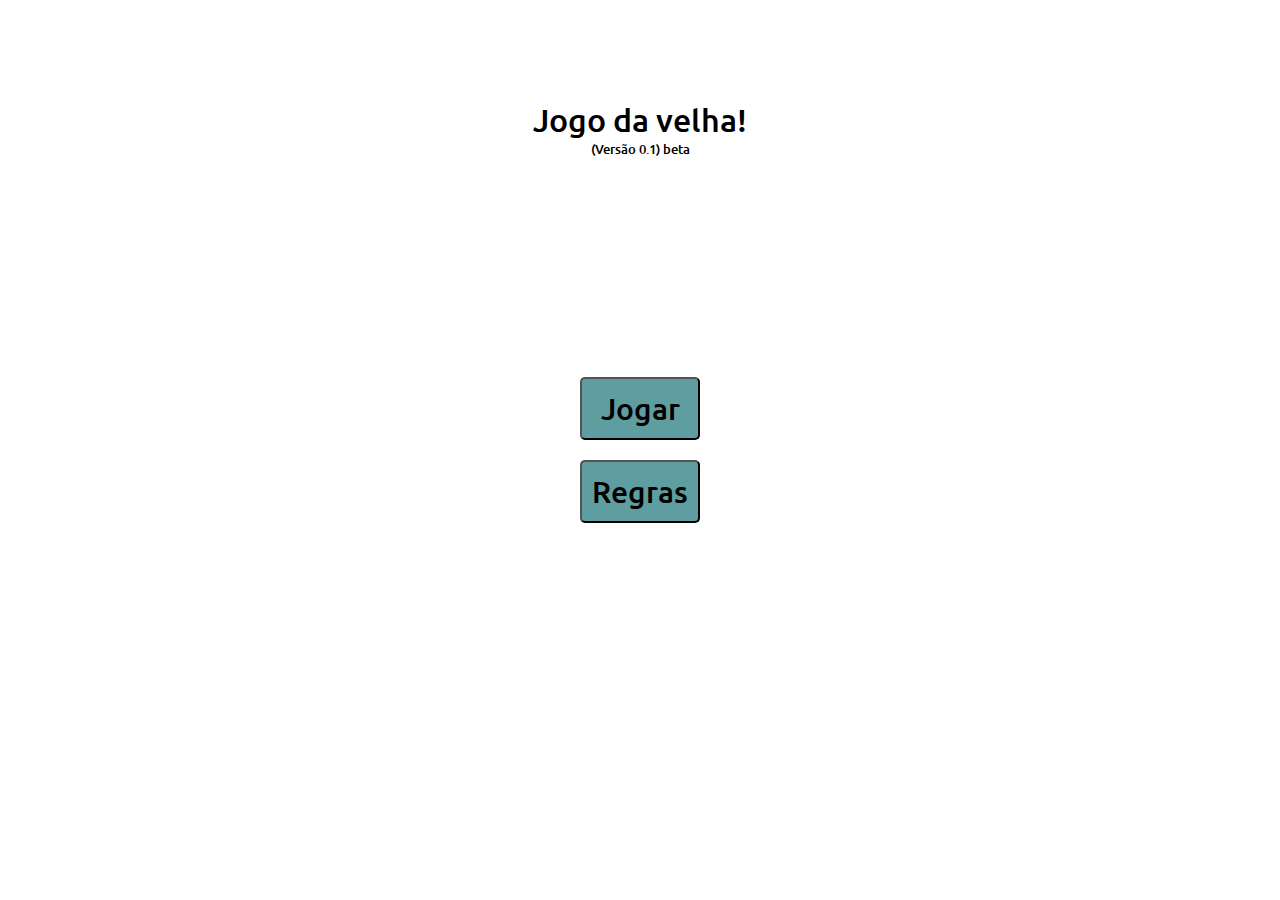
<file: index.html>
<!DOCTYPE html>
<html lang="pt-br">
<head>
    <meta charset="UTF-8">
    <meta name="viewport" content="width=device-width, initial-scale=1.0">
    <link rel="stylesheet" href="css/style.css">
    <script src="./js/index.js" defer></script>
    <title>Jogo da velha #</title>
</head>
<body>

    <div class="header">
        <h1>Jogo da velha!</h1>
        <h5>(Versão 0.1) beta</h5>
    </div>

    <div class="container">
        <div class="main_menu">
            <button id="play">Jogar</button>
            <button>Regras</button>
        </div>


    </div>
</body>
</html>
</file>
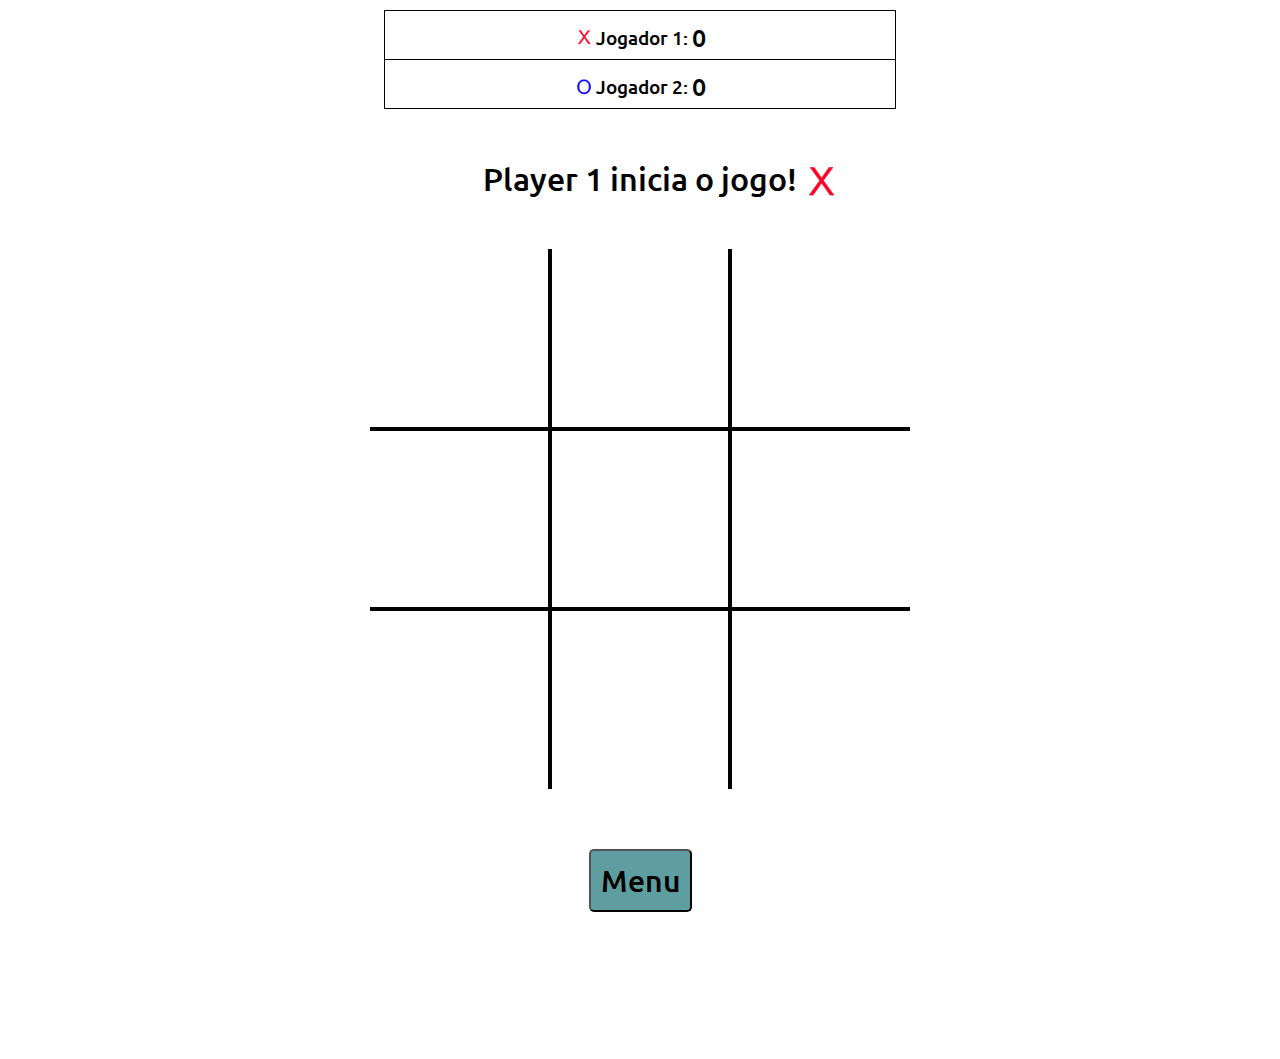
<file: game.html>
<!DOCTYPE html>
<html lang="pt-br">
<head>
    <meta charset="UTF-8">
    <meta name="viewport" content="width=device-width, initial-scale=1.0">
    <title>Jogo da Velha</title>
    <link rel="stylesheet" href="css/game.css">
    <script src="js/game.js" defer></script>
</head>
<body>
    <div class="points">
        <div class="player1">
            <img src="images/X.png" alt="X" width="24" height="24">
            <h3>Jogador 1:</h3>
            <span id="pscore1">0</span>
        </div>

        <div class="player2">
            <img src="images/O.png" alt="X" width="24" height="24">
            <h3>Jogador 2:</h3>
            <span id="pscore2">0</span>
        </div>
    </div>




    <div class="container">
        <h1 id="command_title">Player 1 inicia o jogo! <img id="abs" src="images/X.png" width="48" height="48"></h1>

        <div class="game_container">
            <div class="q1 square" data-block="block1"></div>
            <div class="q2 square" data-block="block2"></div>
            <div class="q3 square" data-block="block3"></div>
            <div class="q4 square" data-block="block4"></div>
            <div class="q5 square" data-block="block5"></div>    
            <div class="q6 square" data-block="block6"></div>
            <div class="q7 square" data-block="block7"></div>
            <div class="q8 square" data-block="block8"></div>
            <div class="q9 square" data-block="block9"></div>
        </div>

        <div class="return_menu">
            <button id="return">Menu</button>
        </div>

        <button id="btnreset">Reiniciar</button>
    </div>
</body>
</html>
</file>
<file: css/style.css>
@import url('https://fonts.googleapis.com/css2?family=Ubuntu:ital,wght@0,300;0,400;0,500;0,700;1,300;1,400;1,500;1,700&display=swap');

*{
    margin: 0;
    padding: 0;
    box-sizing: border-box;
    font-family: "Ubuntu", sans-serif;
    font-weight: 500;
    font-style: normal;
}

.container{
    display: flex;
    align-items: center;
    justify-content: center;
    flex-direction: column;
    text-align: center;
    height: 100vh;
}

.header{
    width: 100%;
    margin-top: 100px;
    display: flex;
    flex-direction: column;
    text-align: center;
    align-items: center;
    position: absolute;
    
}

.main_menu{
    display: flex;
    flex-direction: column;
    gap: 20px;
}

.main_menu button{
    font-size: 30px;
    padding: 10px;
    background-color: cadetblue;
    border-radius: 5px;
    cursor: pointer;
}

.main_menu button:hover{
    background-color: aqua;
}

.main_menu button:active{
    background-color: blue;
}
</file>
<file: css/game.css>
@import url('https://fonts.googleapis.com/css2?family=Ubuntu:ital,wght@0,300;0,400;0,500;0,700;1,300;1,400;1,500;1,700&display=swap');

*{
    margin: 0;
    padding: 0;
    box-sizing: border-box;
    font-family: "Ubuntu", sans-serif;
    font-weight: 500;
    font-style: normal;
}



.points{
    display: flex;
    flex-direction: column;
    max-width: 40%;
    border: 1px solid;
    margin: 0 auto;
    margin-top: 10px;
    margin-bottom: 50px;
}

.player1{
    display: flex;
    margin-top: 5px;
    justify-content: center;
    align-items: center;
    padding: 5px;
    border-bottom: solid 1px;
}

.player1 span, .player2 span{
    padding-left: 4px;
    padding-right: 3px;
    font-size: 25px;
}


.player2{
    margin-top: 5px;
    display: flex;
    margin-top: 5px;
    justify-content: center;
    align-items: center;
    padding: 5px;
}



.return_menu button{
    font-size: 30px;
    padding: 10px;
    background-color: cadetblue;
    border-radius: 5px;
    cursor: pointer;
}


.container{
    display: flex;
    align-items: center;
    height: 100vh;
    flex-direction: column;
}

#abs{
    position: absolute;
}

#command_title{
    margin-bottom: 50px;
    text-align: center;

}

.game_container{
    display: grid;
    grid-template-columns: 1fr 1fr 1fr;
    height: 60vh;
    margin-bottom: 60px;
}

.square{
    width: 100%;
    height: 100%;
    border: 2px solid;
    cursor: pointer;
    text-align: center;
    aspect-ratio: 4/4;
}

.x{
    background-image: url('../images/X.png');
    background-size: cover;
    background-position: center;
}

.o{
    background-image: url('../images/O.png');
    background-size: cover;
    background-position: center;
}

.square:hover{
    background-color: rgba(0, 0, 0, 0.2);
}

.square:active{
    background-color: rgba(0, 0, 0, 0.5);
}

.q1{
    border-top: none;
    border-left: none;
}

.q2{
    border-top: none;
}

.q3{
    border-top: none;
    border-right: none;
}

.q4{
    border-left: none;
}

.q6{
    border-right: none;
}

.q7{
    border-left: none;
    border-bottom: none;
}

.q8{
    border-bottom: none;
}

.q9{
    border-right: none;
    border-bottom: none;
}

#btnreset{
    display: none;
    margin-top: 10px;
    font-size: 25px;
    background-color: cadetblue;
    cursor: pointer;
    border-radius: 5px;
    padding: 10px;
}

@media (max-width:460px) {
    
    .game_container {
        height: 40vh;
    }

}

@media (max-width:300px) {

    .game_container{
        height: 30vh;
        max-width: 60%;
        width: 100%;
    }
}

@media (max-width:800px) {
    .points{
        max-width: 60%;
    }
}
</file>
